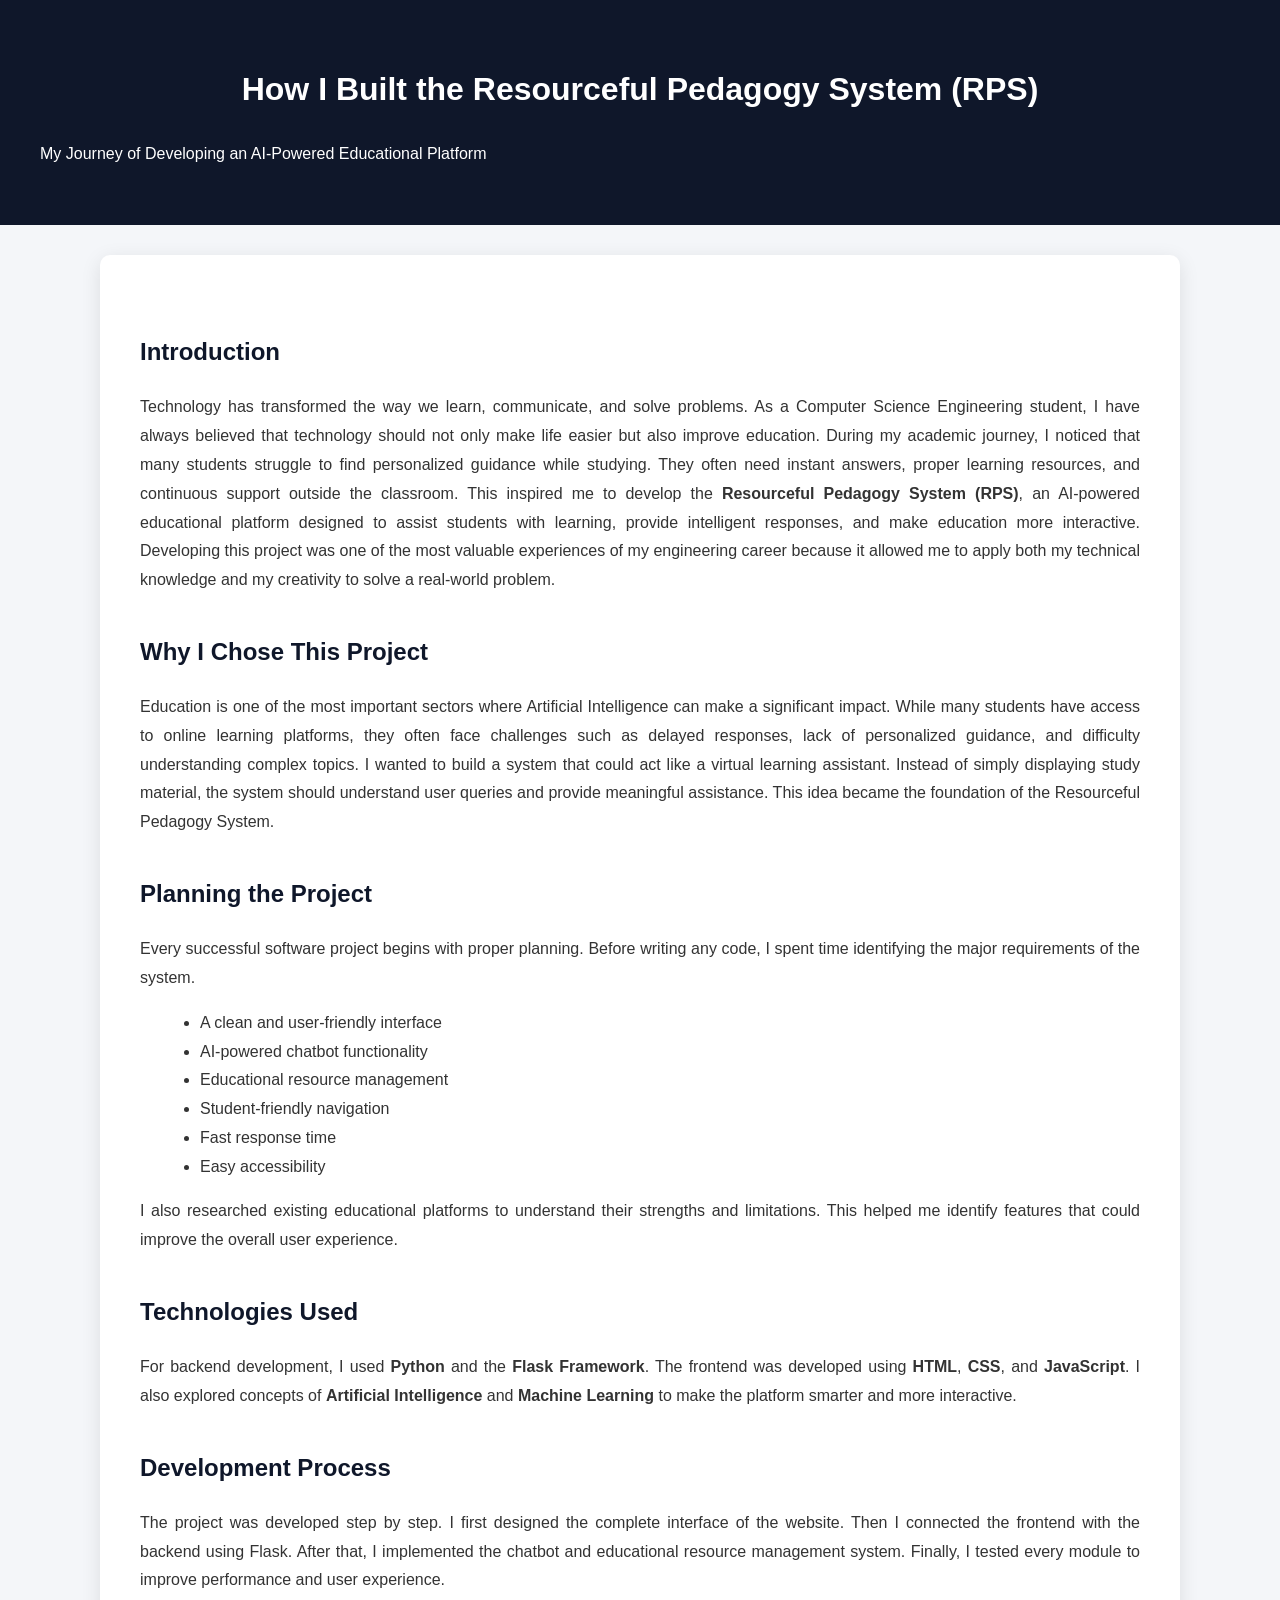
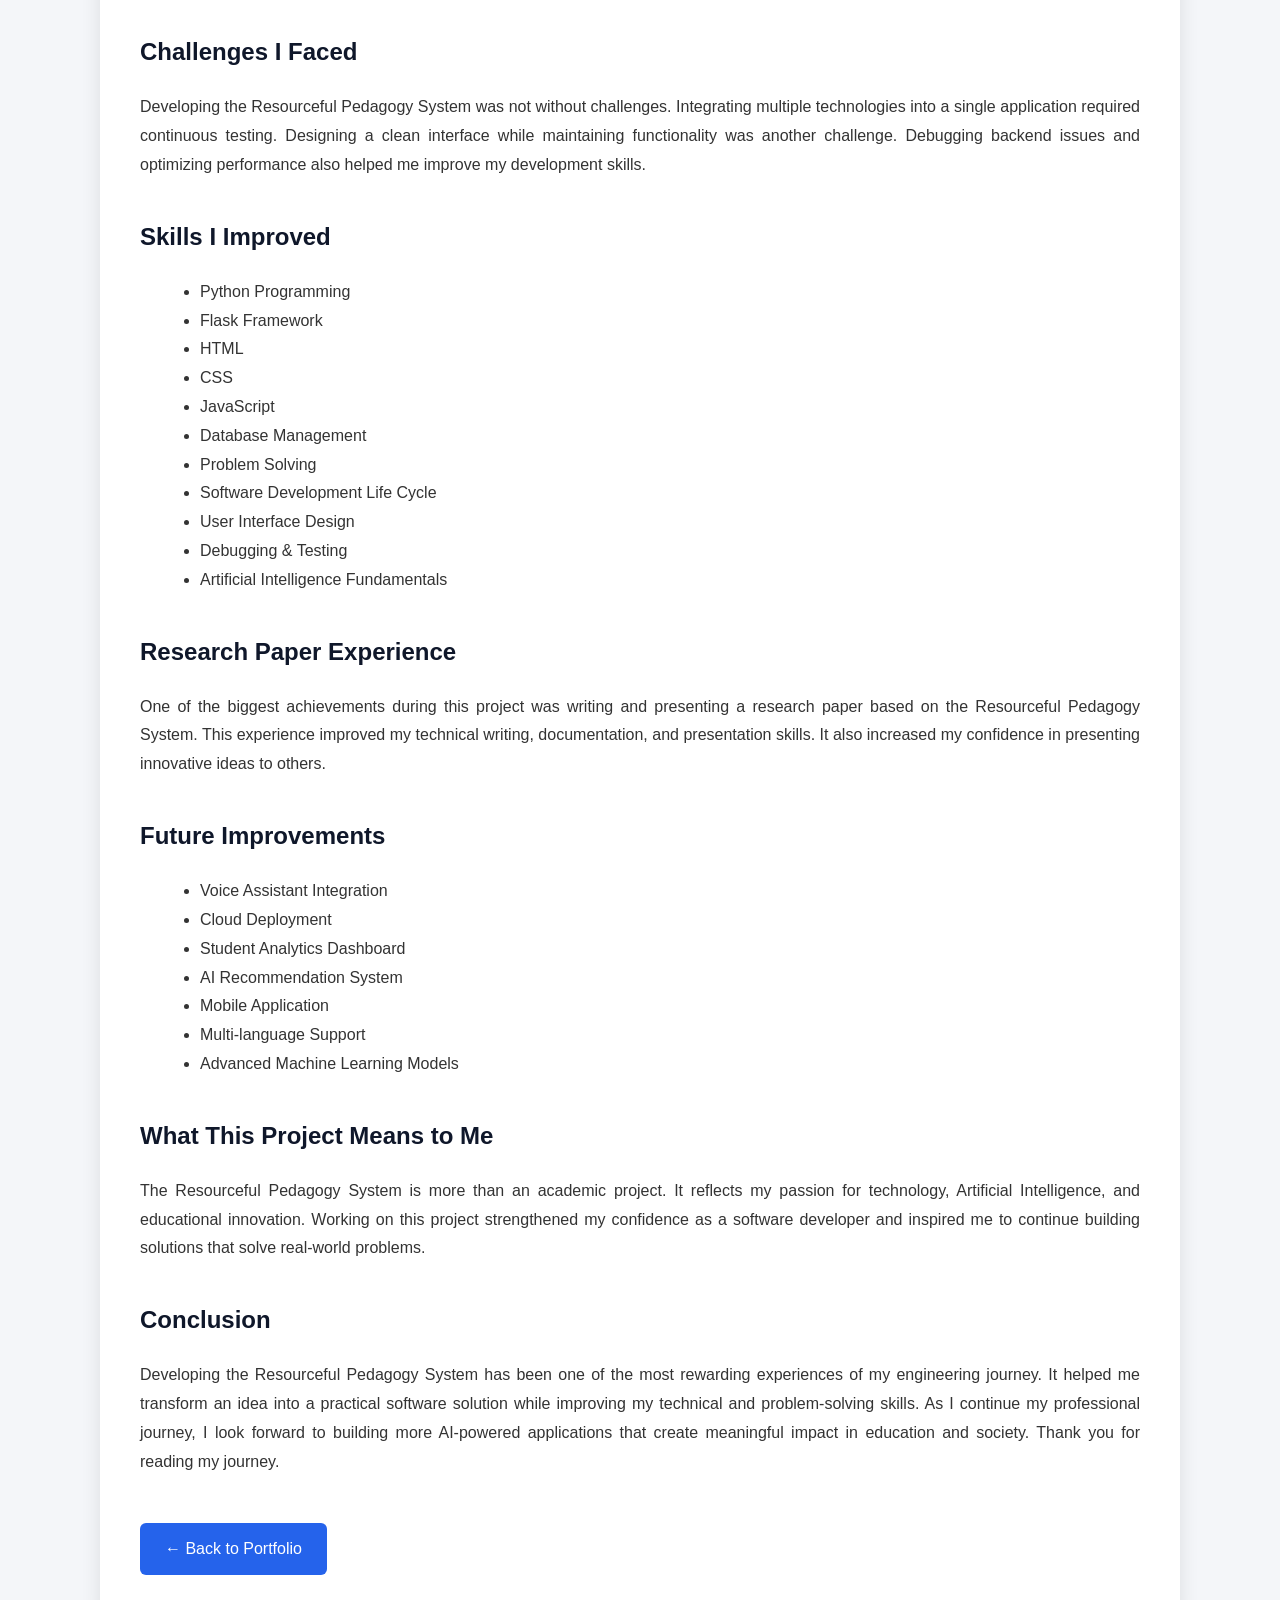
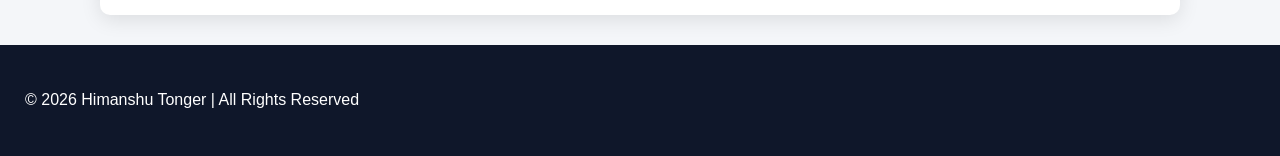
<file: blog-rps.html>
<!DOCTYPE html>
<html lang="en">
<head>

<meta charset="UTF-8">

<meta name="viewport" content="width=device-width, initial-scale=1.0">

<title>How I Built the Resourceful Pedagogy System (RPS) | Himanshu Tonger</title>

<meta name="description" content="Read how Himanshu Tonger built the Resourceful Pedagogy System (RPS), an AI-powered educational platform using Python, Flask, HTML, CSS, JavaScript and Artificial Intelligence.">

<meta name="keywords" content="Himanshu Tonger,RPS,Artificial Intelligence,Python,Flask,Machine Learning,Educational Platform,AI Project">

<meta name="author" content="Himanshu Tonger">

<meta name="robots" content="index,follow">

<link rel="canonical" href="https://00001himanshu.github.io/himanshu-tonger-portfolio/blog-rps.html">

<meta property="og:type" content="article">

<meta property="og:title" content="How I Built the Resourceful Pedagogy System (RPS)">

<meta property="og:description" content="Complete development journey of the AI-powered Resourceful Pedagogy System.">

<meta property="og:url" content="https://00001himanshu.github.io/himanshu-tonger-portfolio/blog-rps.html">

<meta property="og:image" content="https://00001himanshu.github.io/himanshu-tonger-portfolio/profile.jpeg">

<meta property="og:site_name" content="Himanshu Tonger Portfolio">

<meta name="twitter:card" content="summary_large_image">

<meta name="twitter:title" content="How I Built the Resourceful Pedagogy System (RPS)">

<meta name="twitter:description" content="AI Powered Educational Platform built using Python, Flask and Artificial Intelligence.">

<meta name="twitter:image" content="https://00001himanshu.github.io/himanshu-tonger-portfolio/profile.jpeg">

<script type="application/ld+json">

{
"@context":"https://schema.org",
"@type":"BlogPosting",

"headline":"How I Built the Resourceful Pedagogy System (RPS)",

"description":"Development journey of the Resourceful Pedagogy System, an AI-powered educational platform.",

"image":"https://00001himanshu.github.io/himanshu-tonger-portfolio/profile.jpeg",

"author":{
"@type":"Person",
"name":"Himanshu Tonger",
"url":"https://00001himanshu.github.io/himanshu-tonger-portfolio/"
},

"publisher":{
"@type":"Organization",
"name":"HT Software Solutions",
"logo":{
"@type":"ImageObject",
"url":"https://00001himanshu.github.io/himanshu-tonger-portfolio/profile.jpeg"
}
},

"mainEntityOfPage":"https://00001himanshu.github.io/himanshu-tonger-portfolio/blog-rps.html",

"inLanguage":"en",

"keywords":[
"Artificial Intelligence",
"Python",
"Flask",
"Machine Learning",
"RPS"
]

}

</script>

<style>

body{
font-family:Arial,Helvetica,sans-serif;
background:#f4f6f9;
color:#333;
margin:0;
padding:0;
line-height:1.8;
}

header{
background:#0f172a;
color:white;
padding:40px;
text-align:center;
}

.container{
width:90%;
max-width:1000px;
margin:auto;
background:white;
padding:40px;
margin-top:30px;
margin-bottom:30px;
border-radius:10px;
box-shadow:0 5px 20px rgba(0,0,0,.1);
}

h1{color:white;}

h2{
color:#0f172a;
margin-top:35px;
}

ul{
margin-left:20px;
}

p{
text-align:justify;
}

.btn{
display:inline-block;
margin-top:30px;
padding:12px 25px;
background:#2563eb;
color:white;
text-decoration:none;
border-radius:6px;
}

.btn:hover{
background:#1d4ed8;
}

footer{
text-align:center;
padding:25px;
background:#0f172a;
color:white;
}

</style>

</head>

<body>

<header>

<h1>How I Built the Resourceful Pedagogy System (RPS)</h1>

<p>My Journey of Developing an AI-Powered Educational Platform</p>

</header>

<div class="container">

<h2>Introduction</h2>

<p>

Technology has transformed the way we learn, communicate, and solve problems. As a Computer Science Engineering student, I have always believed that technology should not only make life easier but also improve education. During my academic journey, I noticed that many students struggle to find personalized guidance while studying. They often need instant answers, proper learning resources, and continuous support outside the classroom.

This inspired me to develop the <strong>Resourceful Pedagogy System (RPS)</strong>, an AI-powered educational platform designed to assist students with learning, provide intelligent responses, and make education more interactive. Developing this project was one of the most valuable experiences of my engineering career because it allowed me to apply both my technical knowledge and my creativity to solve a real-world problem.

</p>

<h2>Why I Chose This Project</h2>

<p>

Education is one of the most important sectors where Artificial Intelligence can make a significant impact. While many students have access to online learning platforms, they often face challenges such as delayed responses, lack of personalized guidance, and difficulty understanding complex topics.

I wanted to build a system that could act like a virtual learning assistant. Instead of simply displaying study material, the system should understand user queries and provide meaningful assistance. This idea became the foundation of the Resourceful Pedagogy System.

</p>

<h2>Planning the Project</h2>

<p>

Every successful software project begins with proper planning. Before writing any code, I spent time identifying the major requirements of the system.

</p>

<ul>

<li>A clean and user-friendly interface</li>

<li>AI-powered chatbot functionality</li>

<li>Educational resource management</li>

<li>Student-friendly navigation</li>

<li>Fast response time</li>

<li>Easy accessibility</li>

</ul>

<p>

I also researched existing educational platforms to understand their strengths and limitations. This helped me identify features that could improve the overall user experience.

</p>

<h2>Technologies Used</h2>

<p>

For backend development, I used <strong>Python</strong> and the <strong>Flask Framework</strong>.

The frontend was developed using <strong>HTML</strong>, <strong>CSS</strong>, and <strong>JavaScript</strong>.

I also explored concepts of <strong>Artificial Intelligence</strong> and <strong>Machine Learning</strong> to make the platform smarter and more interactive.

</p>

<h2>Development Process</h2>

<p>

The project was developed step by step.

I first designed the complete interface of the website.

Then I connected the frontend with the backend using Flask.

After that, I implemented the chatbot and educational resource management system.

Finally, I tested every module to improve performance and user experience.

</p>

<h2>Challenges I Faced</h2>

<p>

Developing the Resourceful Pedagogy System was not without challenges.

Integrating multiple technologies into a single application required continuous testing.

Designing a clean interface while maintaining functionality was another challenge.

Debugging backend issues and optimizing performance also helped me improve my development skills.

</p>

<h2>Skills I Improved</h2>

<ul>

<li>Python Programming</li>

<li>Flask Framework</li>

<li>HTML</li>

<li>CSS</li>

<li>JavaScript</li>

<li>Database Management</li>

<li>Problem Solving</li>

<li>Software Development Life Cycle</li>

<li>User Interface Design</li>

<li>Debugging & Testing</li>

<li>Artificial Intelligence Fundamentals</li>

</ul>

<h2>Research Paper Experience</h2>

<p>

One of the biggest achievements during this project was writing and presenting a research paper based on the Resourceful Pedagogy System.

This experience improved my technical writing, documentation, and presentation skills.

It also increased my confidence in presenting innovative ideas to others.

</p>

<h2>Future Improvements</h2>

<ul>

<li>Voice Assistant Integration</li>

<li>Cloud Deployment</li>

<li>Student Analytics Dashboard</li>

<li>AI Recommendation System</li>

<li>Mobile Application</li>

<li>Multi-language Support</li>

<li>Advanced Machine Learning Models</li>

</ul>

<h2>What This Project Means to Me</h2>

<p>

The Resourceful Pedagogy System is more than an academic project.

It reflects my passion for technology, Artificial Intelligence, and educational innovation.

Working on this project strengthened my confidence as a software developer and inspired me to continue building solutions that solve real-world problems.

</p>

<h2>Conclusion</h2>

<p>

Developing the Resourceful Pedagogy System has been one of the most rewarding experiences of my engineering journey.

It helped me transform an idea into a practical software solution while improving my technical and problem-solving skills.

As I continue my professional journey, I look forward to building more AI-powered applications that create meaningful impact in education and society.

Thank you for reading my journey.

</p>

<a href="index.html" class="btn">← Back to Portfolio</a>

</div>

<footer>

<p>© 2026 Himanshu Tonger | All Rights Reserved</p>

</footer>

</body>

</html>
</file>
